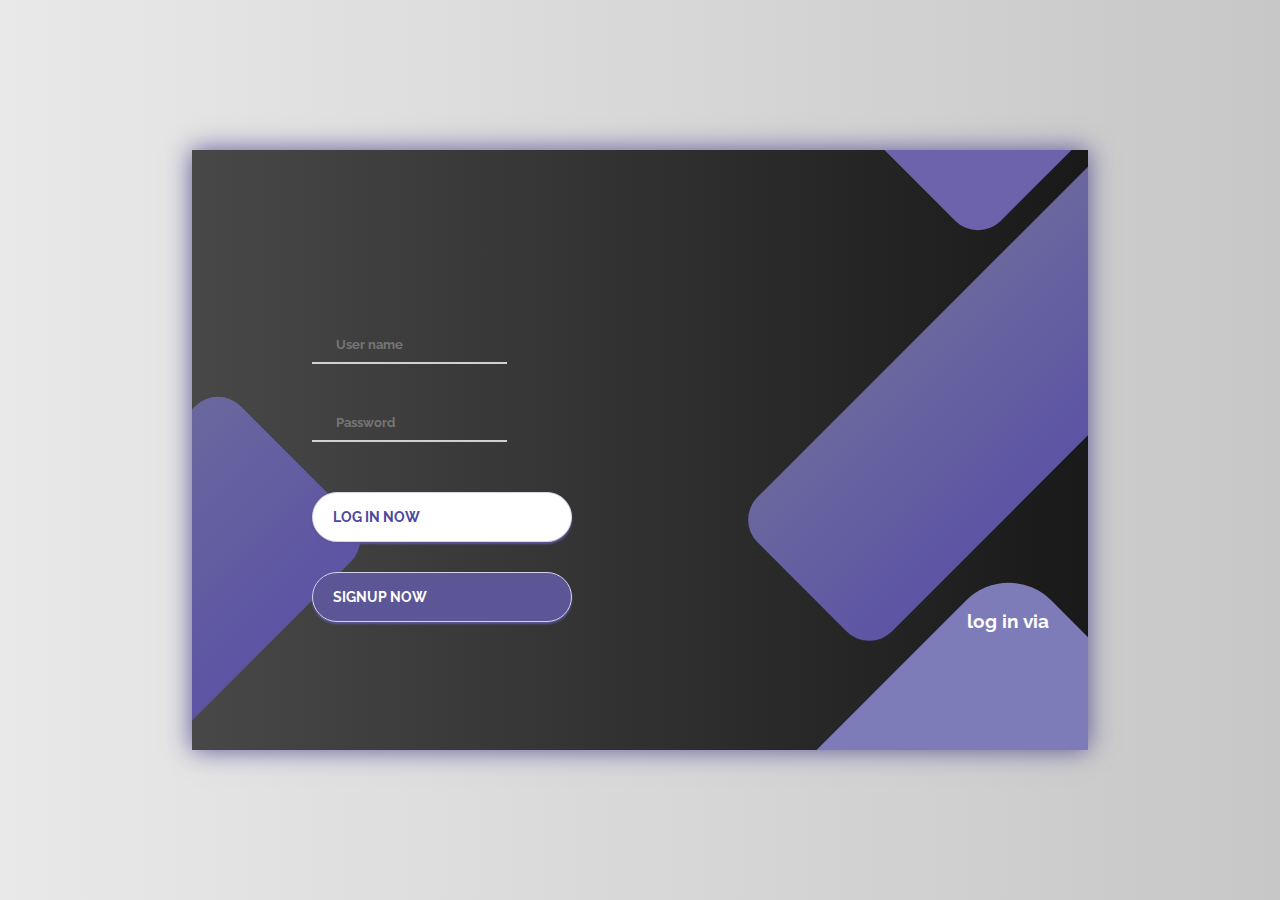
<file: login.html>
<!DOCTYPE html>
<html lang="en">
<head>
    <meta charset="UTF-8">
    <meta name="viewport" content="width=device-width, initial-scale=1.0">
    <title>Document</title>
    <link rel="stylesheet" href="log.css">
    <link rel="stylesheet" href="https://cdnjs.cloudflare.com/ajax/libs/font-awesome/6.6.0/css/all.min.css" integrity="sha512-Kc323vGBEqzTmouAECnVceyQqyqdsSiqLQISBL29aUW4U/M7pSPA/gEUZQqv1cwx4OnYxTxve5UMg5GT6L4JJg==" crossorigin="anonymous" referrerpolicy="no-referrer" />
</head>
<body>
    <div class="container">
        <div class="screen">
            <div class="screen__content">
                <form class="login" action="UserLogin.html">
                    <div class="login__field">
                        <i class="login__icon fas fa-user"></i>
                        <input type="text" class="login__input" placeholder="User name ">
                    </div>
                    <div class="login__field">
                        <i class="login__icon fas fa-lock"></i>
                        <input type="password" class="login__input" placeholder="Password">
                    </div>
                    <button class="button login__submit">
                        <span class="button__text">Log In Now</span>
                        <i class="button__icon fas fa-chevron-right"></i>
                    </button>				
                    <button class="button login__submit">
                        <span class="button__text">SignUp Now</span>
                        <i class="button__icon fas fa-chevron-right"></i>
                    </button>				
                </form>
                <div class="social-login">
                    <h3>log in via</h3>
                    <div class="social-icons">
                        <a href="#" class="social-login__icon fab fa-instagram"></a>
                        <a href="#" class="social-login__icon fab fa-facebook"></a>
                        <a href="#" class="social-login__icon fab fa-twitter"></a>
                    </div>
                </div>
            </div>
            <div class="screen__background">
                <span class="screen__background__shape screen__background__shape4"></span>
                <span class="screen__background__shape screen__background__shape3"></span>		
                <span class="screen__background__shape screen__background__shape2"></span>
                <span class="screen__background__shape screen__background__shape1"></span>
            </div>		
        </div>
    </div>
</body>
</html>
</file>
<file: log.css>
@import url('https://fonts.googleapis.com/css?family=Raleway:400,700');

* {
	box-sizing: border-box;
	margin: 0;
	padding: 0;	
	font-family: Raleway, sans-serif;
}

body {
	background: linear-gradient(90deg, #e9e9e9, #c7c7c7);		
}

.container {
    width: 100%;
	display: flex;
	align-items: center;
	justify-content: center;
	height: 100vh;
    overflow: hidden;
    padding: 30px 0;
}

.screen {		
	background: linear-gradient(90deg, #484848, #19191a);		
	position: relative;	
	height: 600px;
	width: 70%;	
	box-shadow: 0px 0px 24px #5C5696;
}

.screen__content {
	z-index: 1;
	position: relative;	
	height: 100%;
    display: flex;
    padding-left: 10%;
    
}

.screen__background {		
	position: absolute;
	top: 0;
	left: 0;
	right: 0;
	bottom: 0;
	z-index: 0;
	-webkit-clip-path: inset(0 0 0 0);
	clip-path: inset(0 0 0 0);	
}

.screen__background__shape {
	transform: rotate(45deg);
	position: absolute;
}

.screen__background__shape1 {
	height: 350px;
	width: 220px;
	background: linear-gradient(270deg, #5D54A4, #6A679E);
	bottom:-10px ;
	left: -130px;	
	border-radius: 32px;
}

.screen__background__shape2 {
	height: 220px;
	width: 220px;
	background: #6C63AC;	
	top: -172px;
	right: 0;	
	border-radius: 32px;
}

.screen__background__shape3 {
	height: 540px;
	width: 190px;
	background: linear-gradient(270deg, #5D54A4, #6A679E);
	top: -24px;
	right: 0;	
	border-radius: 32px;
}

.screen__background__shape4 {
	height: 400px;
	width: 200px;
	background: #7E7BB9;	
	top: 420px;
	right: 50px;	
	border-radius: 60px;
}

.login {
	width: 320px;
	padding: 30px;
	padding-top: 156px;
}

.login__field {
	padding: 20px 0px;	
	position: relative;	
}

.login__icon {
	position: absolute;
	top: 30px;
	color: #7875B5;
}

.login__input {
	border: none;
	border-bottom: 2px solid #D1D1D4;
	background: none;
	padding: 10px;
    color: white;
	padding-left: 24px;
	font-weight: 700;
	width: 75%;
	transition: .2s;
}

.login__input:active,
.login__input:focus,
.login__input:hover {
	outline: none;
	border-bottom-color: #6A679E;
}

.login__submit {
	background: #fff;
	font-size: 14px;
	margin-top: 30px;
	padding: 16px 20px;
	border-radius: 26px;
	border: 1px solid #D4D3E8;
	text-transform: uppercase;
	font-weight: 700;
	display: flex;
	align-items: center;
	width: 100%;
	color: #4C489D;
	box-shadow: 0px 2px 2px #5C5696;
	cursor: pointer;
	transition: .2s;
}
.login__submit:last-child {
	background: #5C5696;
	color: white;
}
.login__submit:last-child i {
	color: white;
}

.login__submit:active,
.login__submit:focus,
.login__submit:hover {
	border-color: #6A679E;
	outline: none;
}

.button__icon {
	font-size: 24px;
	margin-left: auto;
	color: #7875B5;
}

.social-login {	
	position: absolute;
	height: 140px;
	width: 160px;
	text-align: center;
	bottom: 0px;
	right: 0px;
	color: #fff;
}

.social-icons {
	display: flex;
	align-items: center;
	justify-content: center;
}

.social-login__icon {
	padding: 20px 10px;
	color: #fff;
	text-decoration: none;	
	text-shadow: 0px 0px 8px #7875B5;
}

.social-login__icon:hover {
	transform: scale(1.5);	
}

@media  (max-width:670px) {
    .social-login {	
        display: flex;
        flex-direction: column;
        justify-content: flex-end;
        align-items: center;
    }
    .login__input::placeholder{
        color: white;
    }
    
}
</file>
